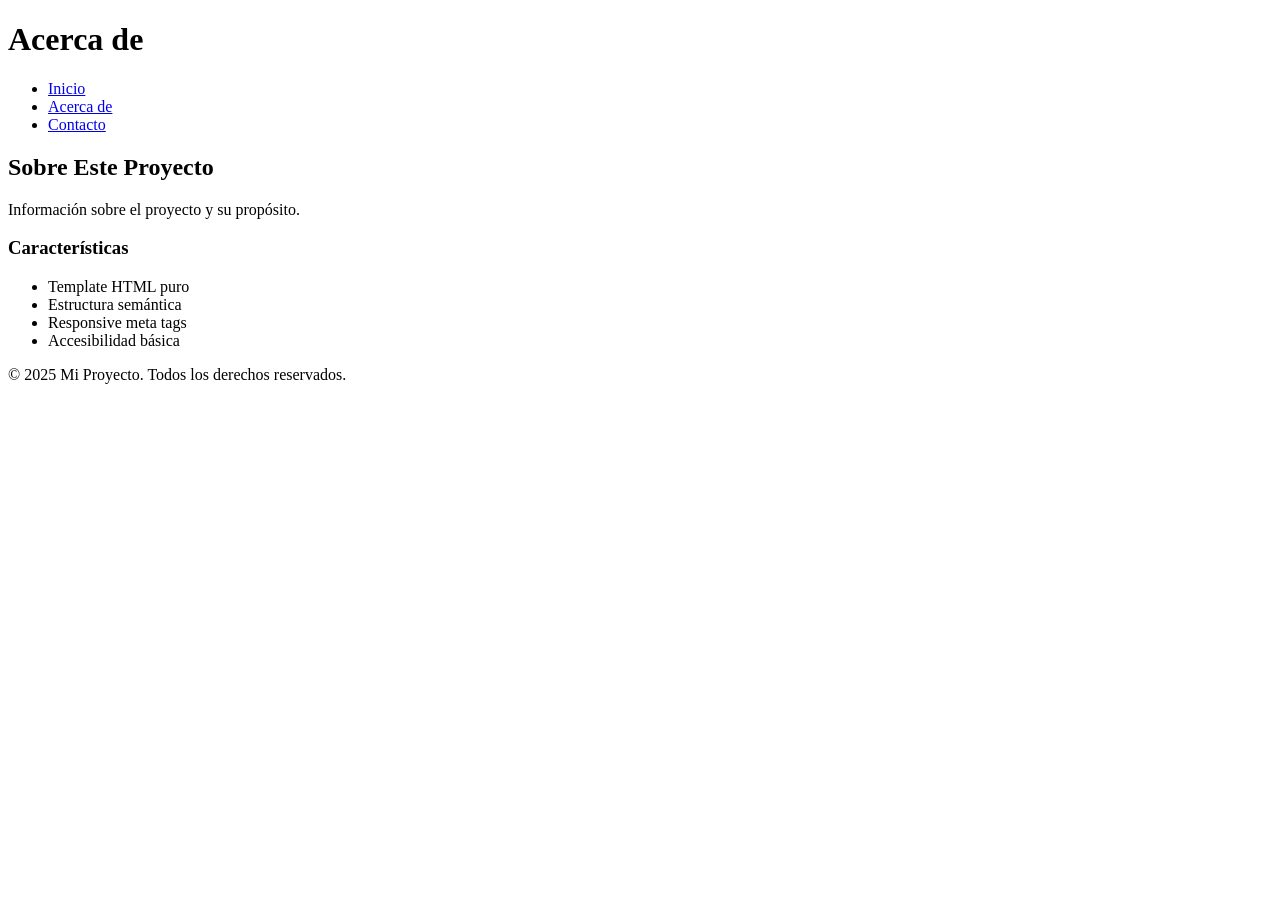
<file: about.html>
<!DOCTYPE html>
<html lang="es">
<head>
    <meta charset="UTF-8">
    <meta name="viewport" content="width=device-width, initial-scale=1.0">
    <title>Acerca de - Mi Proyecto Frontend</title>
</head>
<body>
    <header>
        <h1>Acerca de</h1>
        <nav>
            <ul>
                <li><a href="index.html">Inicio</a></li>
                <li><a href="about.html">Acerca de</a></li>
                <li><a href="contact.html">Contacto</a></li>
            </ul>
        </nav>
    </header>

    <main>
        <section>
            <h2>Sobre Este Proyecto</h2>
            <p>Información sobre el proyecto y su propósito.</p>
            <article>
                <h3>Características</h3>
                <ul>
                    <li>Template HTML puro</li>
                    <li>Estructura semántica</li>
                    <li>Responsive meta tags</li>
                    <li>Accesibilidad básica</li>
                </ul>
            </article>
        </section>
    </main>

    <footer>
        <p>&copy; 2025 Mi Proyecto. Todos los derechos reservados.</p>
    </footer>
</body>
</html>
</file>
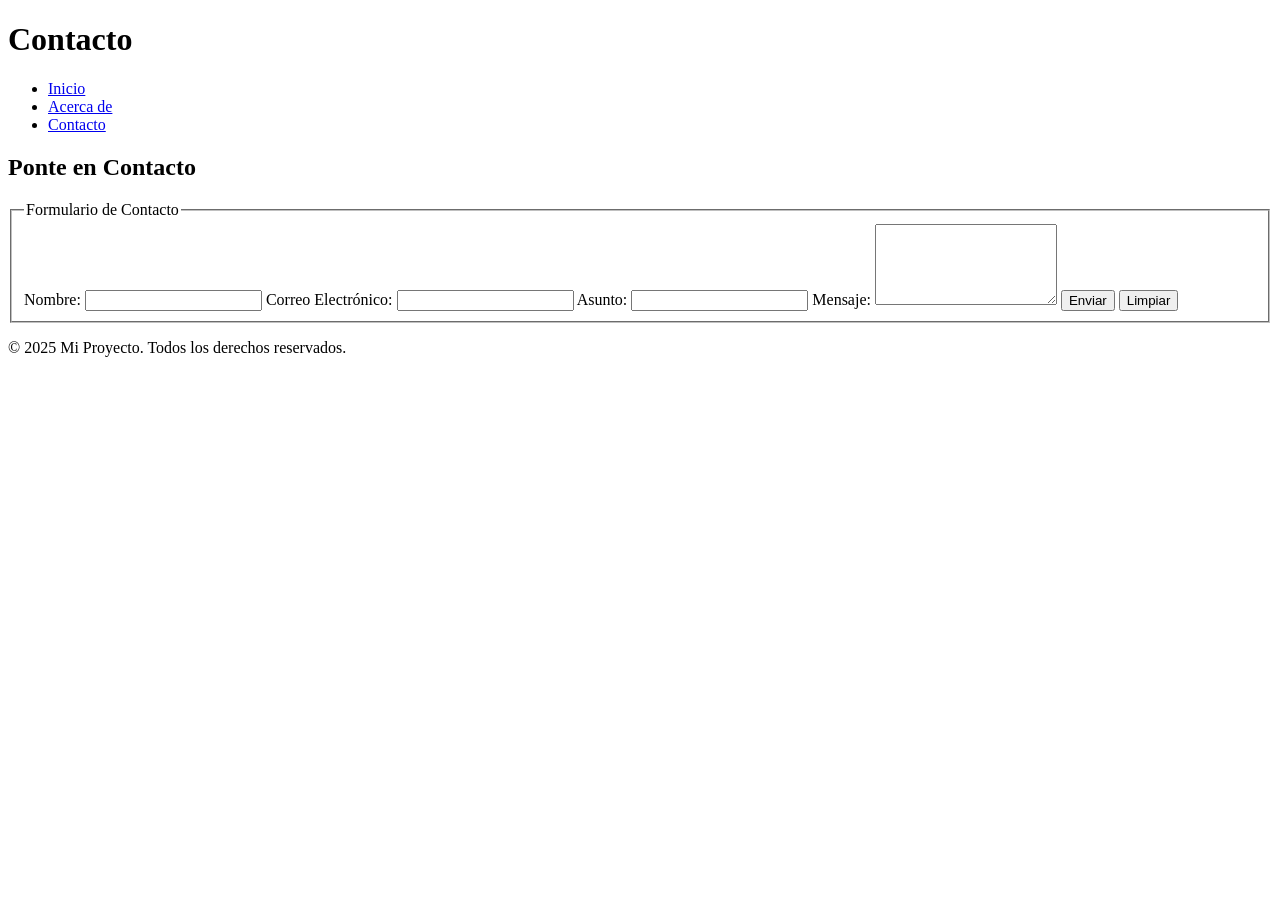
<file: contact.html>
<!DOCTYPE html>
<html lang="es">
<head>
    <meta charset="UTF-8">
    <meta name="viewport" content="width=device-width, initial-scale=1.0">
    <title>Contacto - Mi Proyecto Frontend</title>
</head>
<body>
    <header>
        <h1>Contacto</h1>
        <nav>
            <ul>
                <li><a href="index.html">Inicio</a></li>
                <li><a href="about.html">Acerca de</a></li>
                <li><a href="contact.html">Contacto</a></li>
            </ul>
        </nav>
    </header>

    <main>
        <section>
            <h2>Ponte en Contacto</h2>
            <form>
                <fieldset>
                    <legend>Formulario de Contacto</legend>
                    
                    <label for="nombre">Nombre:</label>
                    <input type="text" id="nombre" name="nombre" required>
                    
                    <label for="email">Correo Electrónico:</label>
                    <input type="email" id="email" name="email" required>
                    
                    <label for="asunto">Asunto:</label>
                    <input type="text" id="asunto" name="asunto" required>
                    
                    <label for="mensaje">Mensaje:</label>
                    <textarea id="mensaje" name="mensaje" rows="5" required></textarea>
                    
                    <button type="submit">Enviar</button>
                    <button type="reset">Limpiar</button>
                </fieldset>
            </form>
        </section>
    </main>

    <footer>
        <p>&copy; 2025 Mi Proyecto. Todos los derechos reservados.</p>
    </footer>
</body>
</html>
</file>
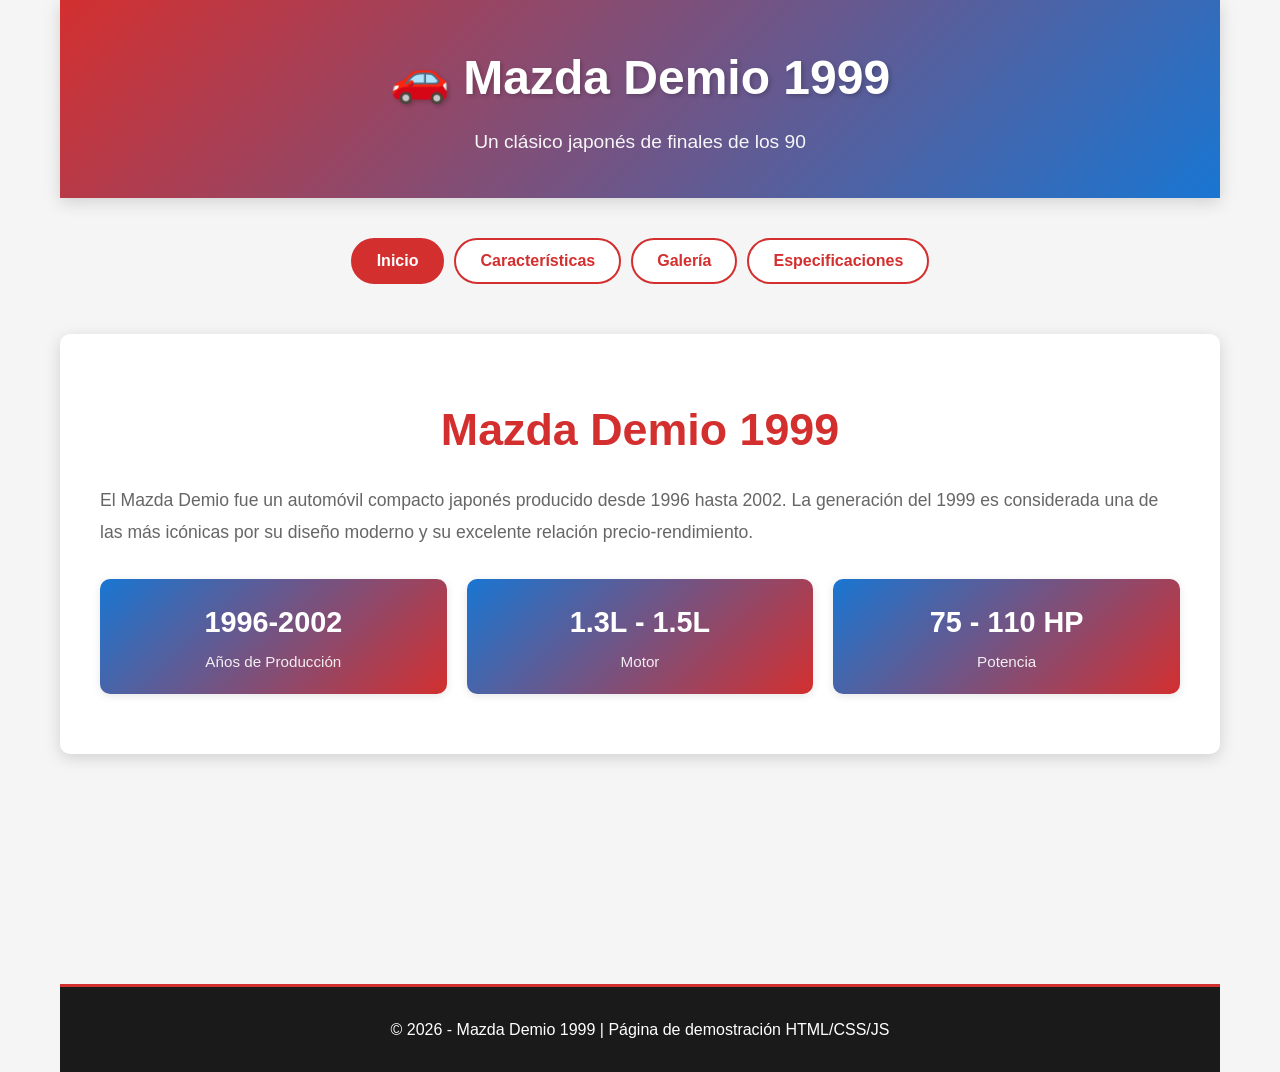
<file: mazda-demio-99.html>
<!DOCTYPE html>
<html lang="es">
<head>
    <meta charset="UTF-8">
    <meta name="viewport" content="width=device-width, initial-scale=1.0">
    <title>Mazda Demio 1999 - Características y Galería</title>
    <link rel="stylesheet" href="styles.css">
</head>
<body>
    <div class="container">
        <!-- Header -->
        <header class="header">
            <h1>🚗 Mazda Demio 1999</h1>
            <p class="subtitle">Un clásico japonés de finales de los 90</p>
        </header>

        <!-- Navigation -->
        <nav class="navbar">
            <button class="nav-btn active" data-section="inicio">Inicio</button>
            <button class="nav-btn" data-section="caracteristicas">Características</button>
            <button class="nav-btn" data-section="galeria">Galería</button>
            <button class="nav-btn" data-section="especificaciones">Especificaciones</button>
        </nav>

        <!-- Secciones principales -->
        <main class="content">
            <!-- Inicio -->
            <section id="inicio" class="section active">
                <div class="hero">
                    <div class="hero-text">
                        <h2>Mazda Demio 1999</h2>
                        <p>El Mazda Demio fue un automóvil compacto japonés producido desde 1996 hasta 2002. La generación del 1999 es considerada una de las más icónicas por su diseño moderno y su excelente relación precio-rendimiento.</p>
                        <div class="hero-stats">
                            <div class="stat">
                                <span class="stat-number">1996-2002</span>
                                <span class="stat-label">Años de Producción</span>
                            </div>
                            <div class="stat">
                                <span class="stat-number">1.3L - 1.5L</span>
                                <span class="stat-label">Motor</span>
                            </div>
                            <div class="stat">
                                <span class="stat-number">75 - 110 HP</span>
                                <span class="stat-label">Potencia</span>
                            </div>
                        </div>
                    </div>
                </div>
            </section>

            <!-- Características -->
            <section id="caracteristicas" class="section">
                <h2>Características Principales</h2>
                <div class="features-grid">
                    <div class="feature-card">
                        <div class="feature-icon">🎨</div>
                        <h3>Diseño Moderno</h3>
                        <p>Líneas aerodinámicas y un diseño futurista para su época, con faros redondos distintivos.</p>
                    </div>
                    <div class="feature-card">
                        <div class="feature-icon">⚡</div>
                        <h3>Eficiencia de Combustible</h3>
                        <p>Excelente consumo de gasolina, ideal para conductores conscientes del gasto.</p>
                    </div>
                    <div class="feature-card">
                        <div class="feature-icon">🛡️</div>
                        <h3>Seguridad</h3>
                        <p>Equipado con airbags dobles, frenos ABS y sistema de estabilidad en versiones posteriores.</p>
                    </div>
                    <div class="feature-card">
                        <div class="feature-icon">🔧</div>
                        <h3>Confiabilidad</h3>
                        <p>Motor Mazda de probada fiabilidad, bajo costo de mantenimiento.</p>
                    </div>
                    <div class="feature-card">
                        <div class="feature-icon">📦</div>
                        <h3>Espacio Interior</h3>
                        <p>A pesar de su tamaño compacto, ofrece interior espacioso y versátil.</p>
                    </div>
                    <div class="feature-card">
                        <div class="feature-icon">🎛️</div>
                        <h3>Confort</h3>
                        <p>Interior ergonómico con asientos cómodos y dirección asistida.</p>
                    </div>
                </div>
            </section>

            <!-- Galería -->
            <section id="galeria" class="section">
                <h2>Galería de Imágenes</h2>
                <p class="galeria-info">Imágenes de referencia del Mazda Demio 1999</p>
                <div class="gallery-grid">
                    <div class="gallery-item">
                        <div class="gallery-placeholder">
                            <span>📷</span>
                            <p>Vista Frontal</p>
                        </div>
                    </div>
                    <div class="gallery-item">
                        <div class="gallery-placeholder">
                            <span>📷</span>
                            <p>Perfil Lateral</p>
                        </div>
                    </div>
                    <div class="gallery-item">
                        <div class="gallery-placeholder">
                            <span>📷</span>
                            <p>Interior</p>
                        </div>
                    </div>
                    <div class="gallery-item">
                        <div class="gallery-placeholder">
                            <span>📷</span>
                            <p>Motor</p>
                        </div>
                    </div>
                    <div class="gallery-item">
                        <div class="gallery-placeholder">
                            <span>📷</span>
                            <p>Diseño Trasero</p>
                        </div>
                    </div>
                    <div class="gallery-item">
                        <div class="gallery-placeholder">
                            <span>📷</span>
                            <p>Detalle Ruedas</p>
                        </div>
                    </div>
                </div>
            </section>

            <!-- Especificaciones -->
            <section id="especificaciones" class="section">
                <h2>Especificaciones Técnicas</h2>
                <div class="specs-container">
                    <div class="specs-column">
                        <h3>Motor y Rendimiento</h3>
                        <ul class="specs-list">
                            <li><strong>Tipo de Motor:</strong> 4 cilindros en línea</li>
                            <li><strong>Desplazamiento:</strong> 1.3L / 1.5L</li>
                            <li><strong>Potencia:</strong> 75 - 110 HP</li>
                            <li><strong>Torque:</strong> 95 - 120 Nm</li>
                            <li><strong>Transmisión:</strong> Manual 5vel / Automática 4vel</li>
                        </ul>
                    </div>
                    <div class="specs-column">
                        <h3>Dimensiones</h3>
                        <ul class="specs-list">
                            <li><strong>Largo:</strong> 4.050 mm</li>
                            <li><strong>Ancho:</strong> 1.690 mm</li>
                            <li><strong>Alto:</strong> 1.510 mm</li>
                            <li><strong>Distancia entre ejes:</strong> 2.500 mm</li>
                            <li><strong>Peso:</strong> 1.030 - 1.100 kg</li>
                        </ul>
                    </div>
                    <div class="specs-column">
                        <h3>Desempeño</h3>
                        <ul class="specs-list">
                            <li><strong>0-100 km/h:</strong> 10.5 - 11.8 segundos</li>
                            <li><strong>Velocidad Máxima:</strong> 180 - 190 km/h</li>
                            <li><strong>Consumo de Combustible:</strong> 5.5 - 6.5 L/100km</li>
                            <li><strong>Capacidad de Tanque:</strong> 50 litros</li>
                            <li><strong>Suspensión:</strong> Independiente MacPherson</li>
                        </ul>
                    </div>
                </div>
            </section>
        </main>

        <!-- Footer -->
        <footer class="footer">
            <p>&copy; 2026 - Mazda Demio 1999 | Página de demostración HTML/CSS/JS</p>
        </footer>
    </div>

    <script src="script.js"></script>
</body>
</html>
</file>
<file: styles.css>
* {
    margin: 0;
    padding: 0;
    box-sizing: border-box;
}

:root {
    --primary-color: #d32f2f;
    --secondary-color: #1976d2;
    --accent-color: #ffa726;
    --dark-bg: #1a1a1a;
    --light-bg: #f5f5f5;
    --text-dark: #333;
    --text-light: #666;
    --border-color: #ddd;
    --shadow: 0 2px 8px rgba(0,0,0,0.1);
    --shadow-lg: 0 4px 16px rgba(0,0,0,0.15);
}

html {
    scroll-behavior: smooth;
}

body {
    font-family: 'Segoe UI', Tahoma, Geneva, Verdana, sans-serif;
    background-color: var(--light-bg);
    color: var(--text-dark);
    line-height: 1.6;
}

.container {
    max-width: 1200px;
    margin: 0 auto;
    padding: 0 20px;
}

/* Header */
.header {
    background: linear-gradient(135deg, var(--primary-color) 0%, var(--secondary-color) 100%);
    color: white;
    padding: 40px 20px;
    text-align: center;
    box-shadow: var(--shadow-lg);
    margin-bottom: 20px;
}

.header h1 {
    font-size: 3em;
    margin-bottom: 10px;
    text-shadow: 2px 2px 4px rgba(0,0,0,0.2);
}

.header .subtitle {
    font-size: 1.2em;
    opacity: 0.95;
}

/* Navbar */
.navbar {
    display: flex;
    gap: 10px;
    padding: 20px 0;
    margin-bottom: 30px;
    flex-wrap: wrap;
    justify-content: center;
}

.nav-btn {
    padding: 12px 24px;
    border: 2px solid var(--primary-color);
    background-color: white;
    color: var(--primary-color);
    border-radius: 25px;
    cursor: pointer;
    font-size: 1em;
    font-weight: 600;
    transition: all 0.3s ease;
}

.nav-btn:hover {
    background-color: var(--primary-color);
    color: white;
    transform: translateY(-2px);
    box-shadow: var(--shadow-lg);
}

.nav-btn.active {
    background-color: var(--primary-color);
    color: white;
}

/* Contenido Principal */
.content {
    min-height: 600px;
}

.section {
    display: none;
    animation: fadeIn 0.5s ease;
}

.section.active {
    display: block;
}

@keyframes fadeIn {
    from {
        opacity: 0;
        transform: translateY(10px);
    }
    to {
        opacity: 1;
        transform: translateY(0);
    }
}

.section h2 {
    font-size: 2.5em;
    margin-bottom: 30px;
    color: var(--primary-color);
    text-align: center;
}

/* Hero Section */
.hero {
    background: white;
    padding: 60px 40px;
    border-radius: 10px;
    box-shadow: var(--shadow-lg);
    margin-bottom: 30px;
}

.hero-text h2 {
    color: var(--primary-color);
    font-size: 2.8em;
    margin-bottom: 20px;
}

.hero-text p {
    font-size: 1.1em;
    color: var(--text-light);
    margin-bottom: 30px;
    line-height: 1.8;
}

.hero-stats {
    display: grid;
    grid-template-columns: repeat(auto-fit, minmax(200px, 1fr));
    gap: 20px;
    margin-top: 30px;
}

.stat {
    background: linear-gradient(135deg, var(--secondary-color) 0%, var(--primary-color) 100%);
    color: white;
    padding: 20px;
    border-radius: 10px;
    text-align: center;
    box-shadow: var(--shadow);
}

.stat-number {
    display: block;
    font-size: 1.8em;
    font-weight: bold;
    margin-bottom: 5px;
}

.stat-label {
    display: block;
    font-size: 0.95em;
    opacity: 0.9;
}

/* Features Grid */
.features-grid {
    display: grid;
    grid-template-columns: repeat(auto-fit, minmax(280px, 1fr));
    gap: 25px;
    margin-bottom: 40px;
}

.feature-card {
    background: white;
    padding: 30px;
    border-radius: 10px;
    box-shadow: var(--shadow);
    text-align: center;
    transition: all 0.3s ease;
    border-top: 4px solid var(--primary-color);
}

.feature-card:hover {
    transform: translateY(-5px);
    box-shadow: var(--shadow-lg);
}

.feature-icon {
    font-size: 3em;
    margin-bottom: 15px;
    display: block;
}

.feature-card h3 {
    color: var(--primary-color);
    margin-bottom: 10px;
    font-size: 1.3em;
}

.feature-card p {
    color: var(--text-light);
    font-size: 0.95em;
    line-height: 1.6;
}

/* Gallery */
.galeria-info {
    text-align: center;
    color: var(--text-light);
    margin-bottom: 30px;
    font-size: 1.1em;
}

.gallery-grid {
    display: grid;
    grid-template-columns: repeat(auto-fit, minmax(250px, 1fr));
    gap: 20px;
    margin-bottom: 40px;
}

.gallery-item {
    position: relative;
    overflow: hidden;
    border-radius: 10px;
    box-shadow: var(--shadow);
    transition: all 0.3s ease;
}

.gallery-item:hover {
    transform: scale(1.05);
    box-shadow: var(--shadow-lg);
}

.gallery-placeholder {
    background: linear-gradient(135deg, var(--secondary-color) 0%, var(--primary-color) 100%);
    color: white;
    display: flex;
    flex-direction: column;
    align-items: center;
    justify-content: center;
    height: 250px;
    text-align: center;
    cursor: pointer;
    transition: all 0.3s ease;
}

.gallery-placeholder:hover {
    filter: brightness(1.1);
}

.gallery-placeholder span {
    font-size: 3em;
    margin-bottom: 10px;
}

.gallery-placeholder p {
    font-size: 1.1em;
    font-weight: 600;
}

/* Especificaciones */
.specs-container {
    display: grid;
    grid-template-columns: repeat(auto-fit, minmax(300px, 1fr));
    gap: 30px;
    margin-bottom: 40px;
}

.specs-column {
    background: white;
    padding: 30px;
    border-radius: 10px;
    box-shadow: var(--shadow);
    border-left: 5px solid var(--primary-color);
}

.specs-column h3 {
    color: var(--primary-color);
    margin-bottom: 20px;
    font-size: 1.4em;
}

.specs-list {
    list-style: none;
}

.specs-list li {
    padding: 12px 0;
    border-bottom: 1px solid var(--border-color);
    font-size: 0.95em;
    color: var(--text-light);
}

.specs-list li:last-child {
    border-bottom: none;
}

.specs-list strong {
    color: var(--text-dark);
    display: inline-block;
    min-width: 150px;
}

/* Footer */
.footer {
    background: var(--dark-bg);
    color: white;
    text-align: center;
    padding: 30px 20px;
    margin-top: 50px;
    border-top: 3px solid var(--primary-color);
}

/* Responsive Design */
@media (max-width: 768px) {
    .header h1 {
        font-size: 2em;
    }

    .section h2 {
        font-size: 1.8em;
    }

    .navbar {
        flex-direction: column;
    }

    .nav-btn {
        width: 100%;
    }

    .hero {
        padding: 30px 20px;
    }

    .hero-text h2 {
        font-size: 1.8em;
    }

    .features-grid,
    .gallery-grid,
    .specs-container {
        grid-template-columns: 1fr;
    }

    .hero-stats {
        grid-template-columns: 1fr;
    }
}

@media (max-width: 480px) {
    .header {
        padding: 20px 10px;
    }

    .header h1 {
        font-size: 1.5em;
    }

    .header .subtitle {
        font-size: 1em;
    }

    .section h2 {
        font-size: 1.5em;
    }

    .nav-btn {
        padding: 10px 16px;
        font-size: 0.9em;
    }
}
</file>
